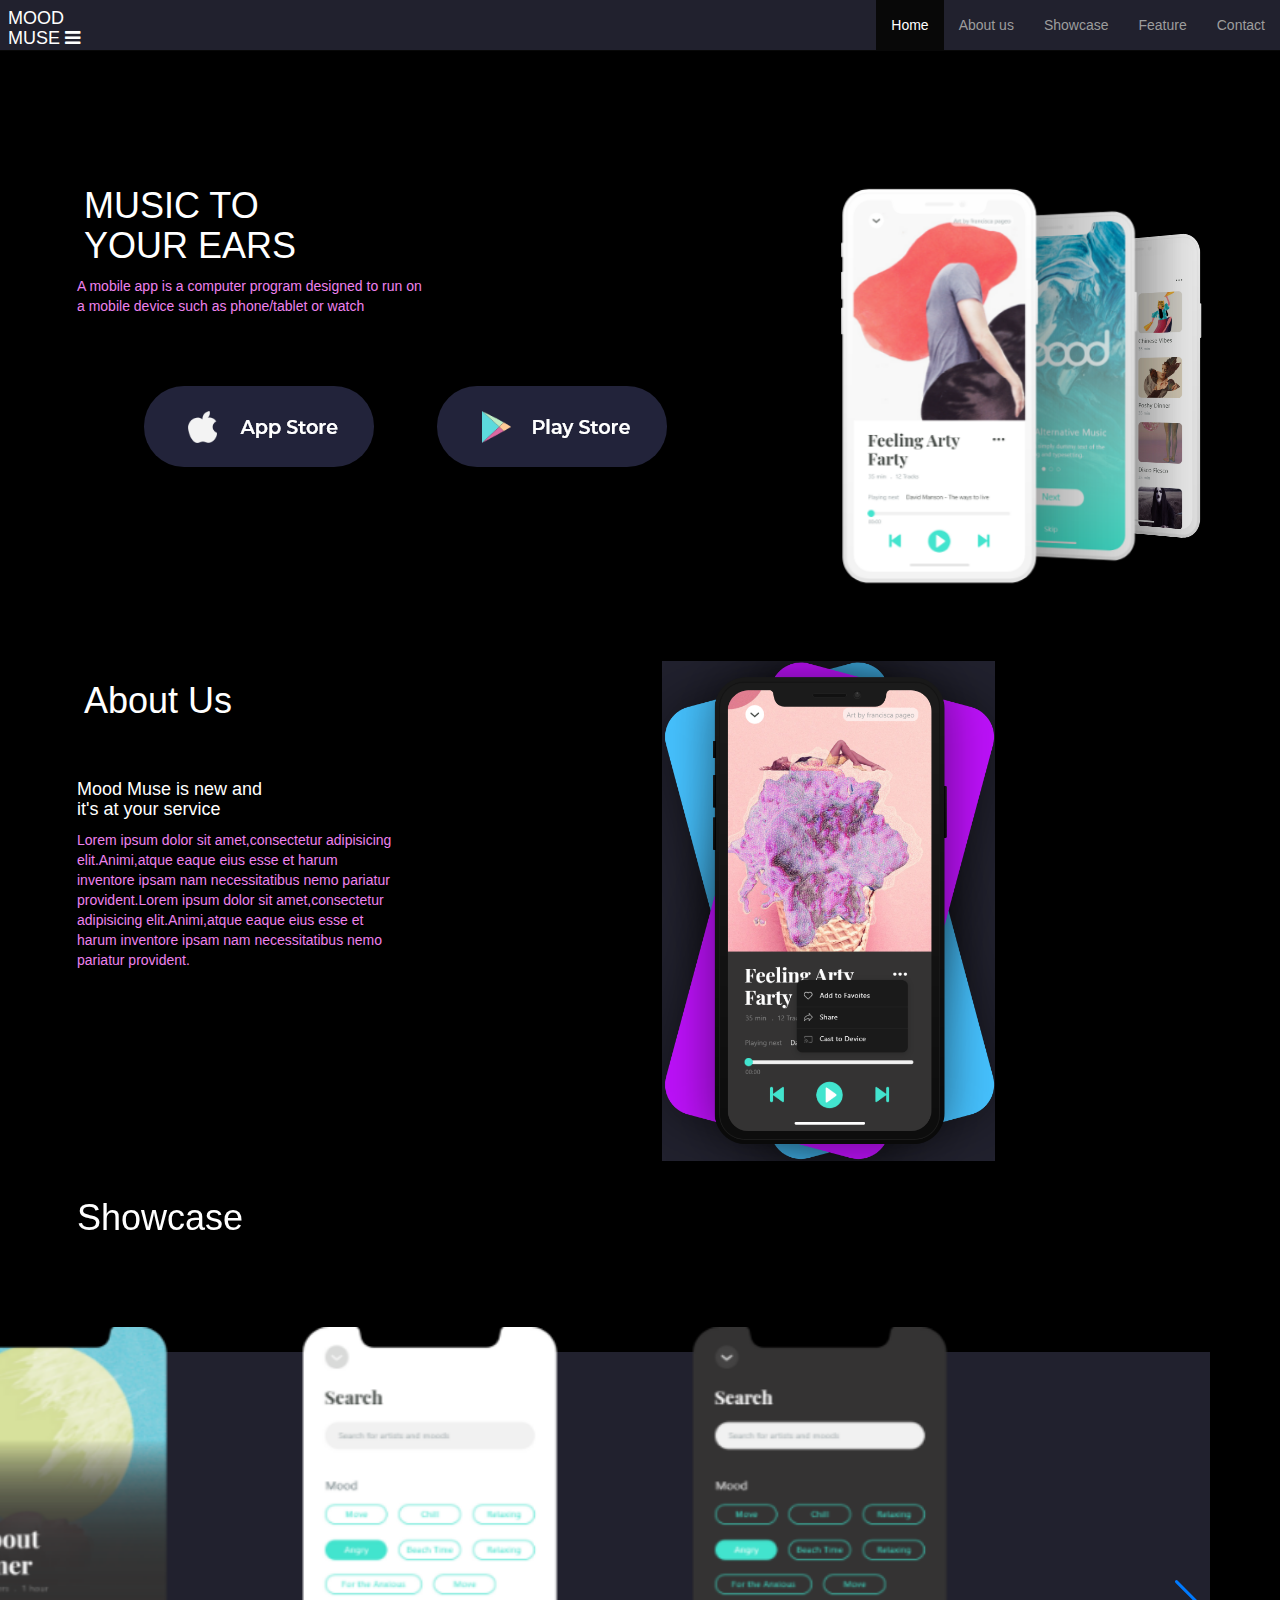
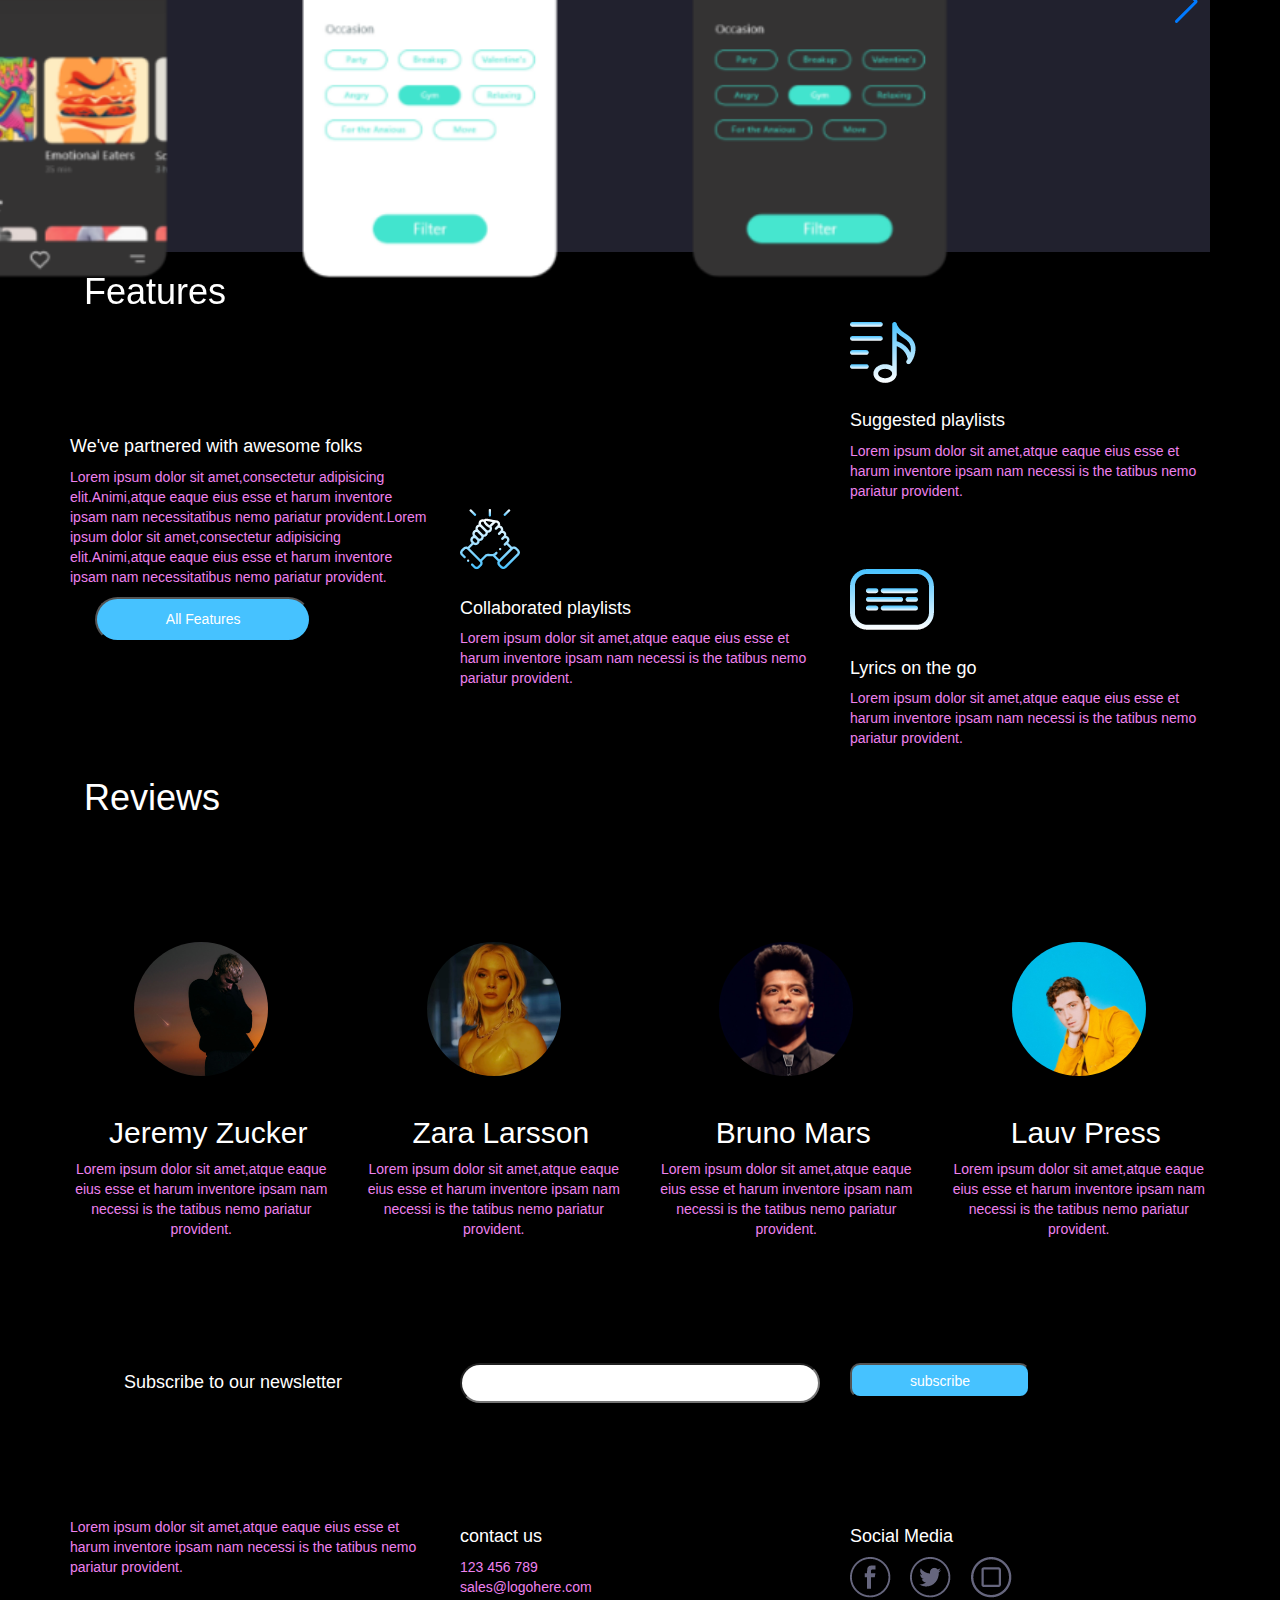
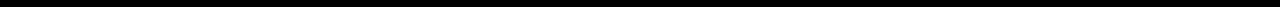
<file: index.html>
<!DOCTYPE html>
<html lang="en">
<head>
  <title>Bootstrap Example</title>
  <meta charset="utf-8">
  
  <meta name="viewport" content="width=device-width, initial-scale=1">
  <link rel="stylesheet" href="style2.css">
  <link rel="stylesheet" href="https://maxcdn.bootstrapcdn.com/bootstrap/3.4.1/css/bootstrap.min.css">
  <link rel="stylesheet" href="https://cdnjs.cloudflare.com/ajax/libs/font-awesome/4.7.0/css/font-awesome.min.css">
  <script src="https://ajax.googleapis.com/ajax/libs/jquery/3.5.1/jquery.min.js"></script>
  <script src="https://maxcdn.bootstrapcdn.com/bootstrap/3.4.1/js/bootstrap.min.js"></script>
  <script src="home.js"></script>
  <link rel="stylesheet" href="https://unpkg.com/swiper/swiper-bundle.min.css">
</head>
<style>
    
    .swiper-container 
  {
    width: 100%;
   margin-top:-10%;
  }
  
  .swiper-slide 
  {
    background-position: center;
    background-size: cover;
    background:none;
    width: 300px;
    height: 550px;
  }
</style>

<body style="background-color:black">

<nav class="navbar navbar-inverse navbar-fixed-top" style="background-color: #21212E;">
  <div class="container-fluid">
    <div class="navbar-header">
      <button type="button" class="navbar-toggle" data-toggle="collapse" data-target="#myNavbar" >
        <span class="icon-bar"></span>
        <span class="icon-bar"></span>
        <span class="icon-bar"></span>                        
      </button>
      <a class="navbar-brand" id="ic" href="#" onmouseover="this.style.font-size='20px;'" style="padding:8px;">MOOD<br>MUSE&nbsp;<i class="fa fa-bars" aria-hidden="true"></i></a>
    </div>
    <div class="collapse navbar-collapse" id="myNavbar">
      <ul class="nav navbar-nav navbar-right">
        <li class="active"><a href="#">Home</a></li>
        <li><a href="#1">About us</a></li>
        <li><a href="#2">Showcase</a></li>
        <li><a href="#3">Feature</a></li>
        <li><a href="#4">Contact</a></li>
      </ul>
     
    </div>
  </div>
</nav>
  

    <div class="container" style="margin-top:13%;">
        <div class="content">
          <div class="row">
                <div class="col-sm-6">
                      <h1>MUSIC TO <br>YOUR EARS</h1>
                      <p>A mobile app is a computer program designed to run on <br>a mobile device such as phone/tablet or watch</p>
                        <div class="row">
                              <div class="col-sm-6">
                                  <img src="App Store@2x.png">
                              </div>
                              <div class="col-sm-6">
                                  <img src="Play Store@2x.png">
                              </div>
                        </div>
                </div>
                <div class="col-sm-6">
                        <div class="swiper-container slider1">
                            <div class="swiper-wrapper">
                              <div class="swiper-slide" style="background-image:url(iPhone\ X\ -\ Light-1.png); object-fit:cover;background-position: center center;
                              background-repeat: no-repeat;
                              background-size: cover;"></div>
                              <div class="swiper-slide" style="background-image:url(iPhone\ X\ -\ Light-2.png); object-fit:cover;background-position: center center;
                              background-repeat: no-repeat;
                              background-size: cover;"></div>
                              <div class="swiper-slide" style="background-image:url(iPhone\ X\ -\ Light@2x.png); object-fit:cover;background-position: center center;
                              background-repeat: no-repeat;
                              background-size: cover;"></div>
                            </div>
                     </div> 
                 </div>
         </div>
        </div>
  <div class="content">
        <div class="row"  style="color:white; height:50%;"  id="1">
                <div class="col-sm-6">
                <h1>About Us</h1>
                <br><br>
                <h4>Mood Muse is new and<br>it's at your service</h4>
                <p>Lorem ipsum dolor sit amet,consectetur adipisicing<br> elit.Animi,atque eaque eius esse et harum <br> inventore ipsam nam necessitatibus nemo pariatur <br> provident.Lorem ipsum dolor sit amet,consectetur<br>adipisicing elit.Animi,atque eaque eius esse et<br>harum inventore ipsam nam necessitatibus nemo<br>pariatur provident.</p>
                </div>
                <div class="col-sm-6" id="spec" style="height:1000px;  margin-bottom:-50%;">
                    <img src="iphone2.png" alt="image" style="object-fit:cover; height:50%; align-content: center; justify-content: center; align-self: center;">
               </div>
         </div>
        </div>   
   
      <div class="show" >
      <div class="content"  id="2" style="margin-top:9%;">
            <div class="row">
               
                <div class="col-sm-12">
                     <h1>Showcase</h1>
                        <div class="swiper-container slider2" style="  width: 100%;
                            height: 500px; margin-top:10%; background:#21212E">
                                <div class="swiper-wrapper" style=" text-align: center;
                                font-size: 18px;
                                display: -webkit-box;
                                display: -ms-flexbox;
                                display: -webkit-flex;
                                display: flex;
                                -webkit-box-pack: center;
                                -ms-flex-pack: center;
                                -webkit-justify-content: center;
                                justify-content: center;
                                -webkit-box-align: center;
                                -ms-flex-align: center;
                                -webkit-align-items: center;
                                align-items: center;">
                                <div class="swiper-slide"><img src="Screen-6.png" alt="img" style="height:100%;"></div>
                                <div class="swiper-slide"><img src="Screen-3.png" alt="img" style="height:100%;"></div>
                                <div class="swiper-slide"><img src="Screen-7.png" alt="img" style="height:100%;"></div>
                                <div class="swiper-slide"><img src="Screen-4.png" alt="img"style="height:100%;"></div>
                                </div>
                        
                                <div class="swiper-button-next"></div>
                            
                        </div>
                  
                     
                  
                </div>
             </div>
            </div>
          </div>
    <div class="row" id="3">
        <div class="col-sm-6"> 
           <h1>Features</h1>
          </div>
          <div class="col-sm-6">
          
          </div>
        </div>
      <div class="content" style="align-content: center;">
        <div class="row" >
                <div class="col-sm-4" style="margin-top:9%;">
                <h4>We've partnered with awesome folks</h4>
                <p>Lorem ipsum dolor sit amet,consectetur adipisicing elit.Animi,atque eaque eius esse et harum inventore ipsam nam necessitatibus nemo pariatur provident.Lorem ipsum dolor sit amet,consectetur adipisicing elit.Animi,atque eaque eius esse et harum inventore ipsam nam necessitatibus nemo pariatur provident.</p>
                <span class="feat"><button style=" border-radius:25px; height:45px;">All Features</button></span>
                </div>
                <div class="col-sm-4" style="margin-top:16%;">
                <img src="support@2x.png">
                <h4 style="margin-top:8%;">Collaborated playlists</h4>
                <p>Lorem ipsum dolor sit amet,atque eaque eius esse et harum inventore ipsam nam necessi is the tatibus nemo pariatur provident.</p>
                </div>
                <div class="col-sm-4" >
                <img src="playlist@2x.png">
                <h4 style="margin-top:8%;">Suggested playlists</h4>
                <p>Lorem ipsum dolor sit amet,atque eaque eius esse et harum inventore ipsam nam necessi is the tatibus nemo pariatur provident.</p>
                <img src="subtitles@2x.png" style="margin-top:16%;">
                <h4 style="margin-top:8%;">Lyrics on the go</h4>
                <p>Lorem ipsum dolor sit amet,atque eaque eius esse et harum inventore ipsam nam necessi is the tatibus nemo pariatur provident.</p>
                
                </div>
    
       </div>
    
     </div>

  <div class="row">
    <div class="col-sm-6"> 
       <h1>Reviews</h1>
      </div>
      <div class="col-sm-6">

      </div>
  </div>

 
<div class="stars">
  <div class="content" style="margin-top:10%;">
   
      <div class="row">
            <div class="col-sm-3">  
            <div class="review"><img src="unnamed@2x.png"></div>
            <br>
            <h2>Jeremy Zucker</h2>
            <p>Lorem ipsum dolor sit amet,atque eaque eius esse et harum inventore ipsam nam necessi is the tatibus nemo pariatur provident.</p>
            </div>
            <div class="col-sm-3">  
            <div class="review"><img src="maxresdefault@2x.png"></div>
            <br>
            <h2>Zara Larsson</h2>
            <p>Lorem ipsum dolor sit amet,atque eaque eius esse et harum inventore ipsam nam necessi is the tatibus nemo pariatur provident.</p>
            </div>
            <div class="col-sm-3">  
            <div class="review"><img src="Bruno-Mars@2x.png"></div>
            <br>
            <h2>Bruno Mars</h2>
            <p>Lorem ipsum dolor sit amet,atque eaque eius esse et harum inventore ipsam nam necessi is the tatibus nemo pariatur provident.</p>
            </div>
            <div class="col-sm-3">  
            <div class="review"><img src="lauv-press-photo@2x.png"></div>
            <br>
            <h2>Lauv Press</h2>
            <p>Lorem ipsum dolor sit amet,atque eaque eius esse et harum inventore ipsam nam necessi is the tatibus nemo pariatur provident.</p>
            </div>
     </div>
</div>
</div>
<br>

<div class="content" style="margin-top:10%;">
    <div class="subs">
      <div class="row">
              <div class="col-sm-4">
                <h4 id="subsscri" style="margin-left:15%;color:white;">Subscribe to our newsletter</h4>
          
              </div>
          
              <div class="col-sm-4">
                <input type="text" style=" color:#111;">
              </div>
              <div class="col-sm-4">
                <button style="border-radius:10px; margin-left:0%; width:50%;">subscribe</button>
              </div>
      </div>
    </div>
   </div>
  
    <footer>
        
        <div class="content" style="margin-top:10%;" id="4">
                <div class="row">
                        <div class="col-sm-4">
                            <p>Lorem ipsum dolor sit amet,atque eaque eius esse et harum inventore ipsam nam necessi is the tatibus nemo pariatur provident.</p>
                        </div>
                        <div class="col-sm-4">
                            <h4>contact us</h4>
                            <p>123 456 789<br>sales@logohere.com</p>
                        </div>
                        <div class="col-sm-4">
                            <h4>Social Media</h4>
                            <img src="facebook-logo-in-circular-button-outlined-social-symbol@2x.png">
                            &nbsp;
                            &nbsp;
                            <img src="twitter-circular-button@2x.png">  &nbsp;
                            &nbsp;
                            <img src="instagram@2x.png">
                      </div>
                </div>
   
    </div>
    </footer>
  </div>
    <script src="https://unpkg.com/swiper/swiper-bundle.min.js"></script>
    
    <script>
      var swiper = new Swiper('.slider1', {
        effect: 'coverflow',
        grabCursor: true,
        centeredSlides: true,
        slidesPerView: 'auto',
        coverflowEffect: {
          rotate: 20,
          stretch: 170,
          depth: 200,
          modifier: 1,
          slideShadows: true,
        },
        pagination: {
          el: '.swiper-pagination',
        },
      });
    </script>



<script src="https://unpkg.com/swiper/swiper-bundle.min.js"></script>
<script>
  var appendNumber = 4;
  var prependNumber = 1;
  var swiper = new Swiper('.slider2', {
    slidesPerView: 3,
      spaceBetween: 30,
     
    effect: 'coverflow',
    centeredSlides: true,
    
    loop: true,
      loopFillGroupWithBlank: true,
    pagination: {
      el: '.swiper-pagination',
      clickable: true,
    },
    coverflowEffect: {
      rotate: 10,
            stretch: 30,
            depth: 20,
            modifier: 0,
            slideShadows: true,
          },
    navigation: {
      nextEl: '.swiper-button-next',
      prevEl: '.swiper-button-prev',
    },
  });
</script>

</body>
</html>
</file>
<file: style2.css>
*{
    margin: 0;
      padding: 0;
      box-sizing: border-box;
     
    }
    @font-face {
        font-family:"Brandon Grotesque";
        src: url('BGREG.otf'); 
        }
        
        @font-face {
        font-family:"Brandon Grotesque";
        font-weight: bold; 
        src: url('BGBOLD.otf');
        }
        
        body{
        font-family:"Brandon Grotesque";
        }
        
        .something-bold{
        font-weight: bold;
        }
    input{
        width:100%;
        height:40px;
       
        border-radius:20px;
    }
  
   a:hover{
       font-size: large;
   }
    .stars
    {
        text-align: center;
    }
    .subs button{
        background-color: #46C2FF;
        height:35px;
    }
.content
    {
        color:white;
        width:100%;
        height:100%;
        float:left;
       align-items:left;
       
    }
    .content img
    {
        margin-top:0px;
    }
    h1
    {
        margin-top:10%;
    }
.col-sm-6,h2,h1,h3,h4{
    color:white;
    transition:0.5s;
    cursor:pointer;

}
h2
{
    transition:0.5s;
    cursor:pointer;
}
h2:hover
{
    transform: translateY(-7px);
}
.col-sm-6,h2,h1,h3,h4:hover
{
   
    transform: translateX(7px);
}
h5{
    margin-top:8%;
    color:white;
    
}
p{
    color:violet;
}

.feat button{
    height:16%;
    width:60%;
    margin-left:7%;
    margin-right:7%;
    border-radius:20px;
    background-color: #46C2FF;
    color:white;
}
#ic
{
    float:left;
    color:white;
}
.row img
{
    transition:0.5s;
cursor:pointer;
}
.row img:hover {
    transform: translateY(-15px);
}
p:hover{
    color:#46C2FF;
}
 button {
transition:0.5s;
cursor:pointer;
}
button:hover {
    transform: translateX(-15px);
}
@media only screen and (max-width: 600px) {
    .button
    {
        
        width:100%;
        height:100%;
       align-items:center;
       
    }
    #subscri
    {
        float: none;
        align-content: center;
        text-align: center;
    }
    .subs button{
        float: none;
        margin-top:4%;
        margin-left:20%;
        margin-right:0%;;
        align-content: center;
       justify-content:center;
   
    }
   
 
    .content,h1
    { 
        float:none;
       align-items:left;
       text-align: center;
       justify-content: center;
    }
    #spec
    {
        height:600px;
    }
    .show
    {
        margin-top:-50%;
    }

  }
</file>
